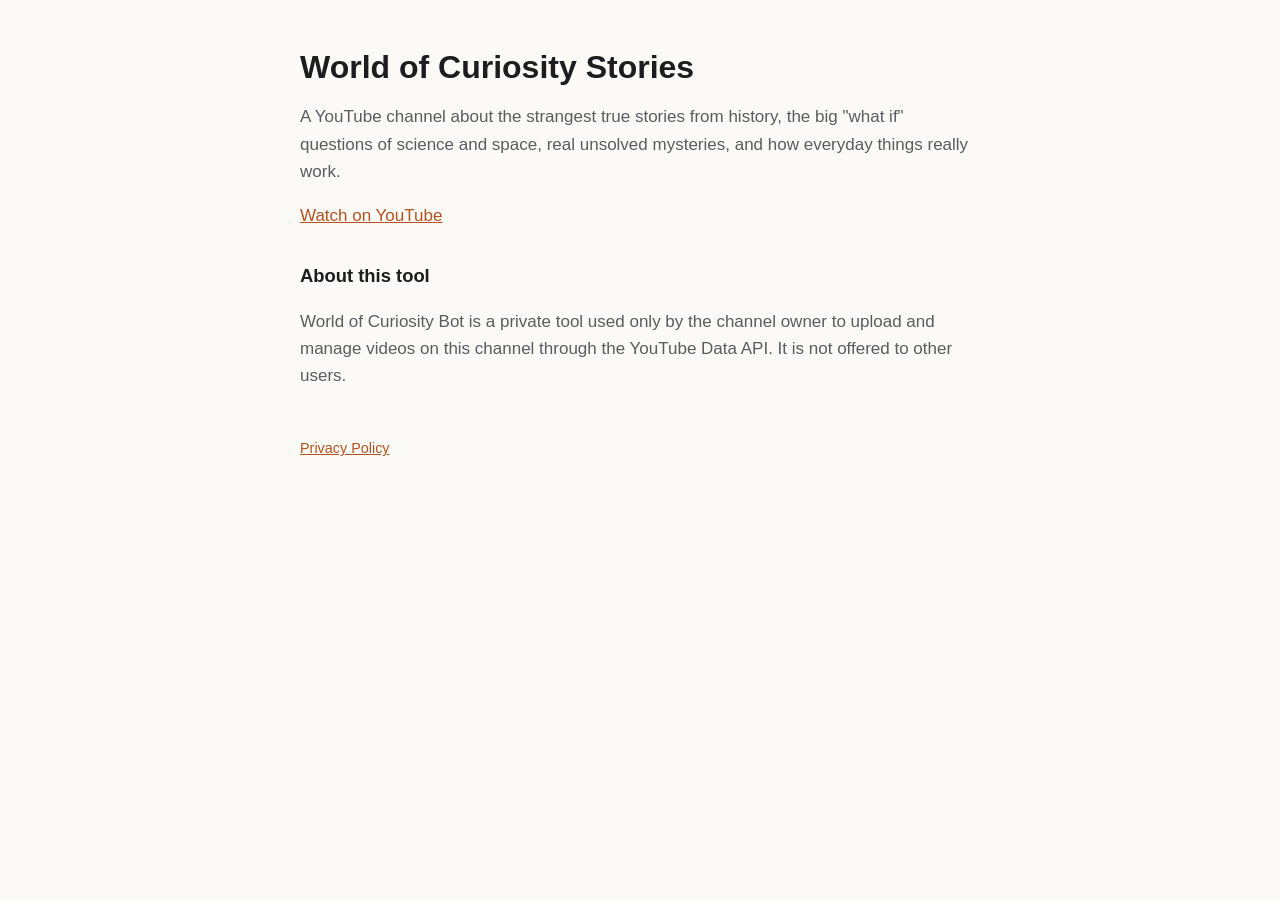
<file: index.html>
<!doctype html>
<html lang="en">
<head>
<meta charset="utf-8">
<meta name="viewport" content="width=device-width,initial-scale=1">
<title>World of Curiosity Stories</title>
<link rel="stylesheet" href="style.css">
</head>
<body>
<main>
<h1>World of Curiosity Stories</h1>
<p>A YouTube channel about the strangest true stories from history, the big "what if" questions of science and space, real unsolved mysteries, and how everyday things really work.</p>
<p><a href="https://www.youtube.com/@WorldofCuriosityStories">Watch on YouTube</a></p>
<h2>About this tool</h2>
<p>World of Curiosity Bot is a private tool used only by the channel owner to upload and manage videos on this channel through the YouTube Data API. It is not offered to other users.</p>
<footer><a href="privacy.html">Privacy Policy</a></footer>
</main>
</body>
</html>
</file>
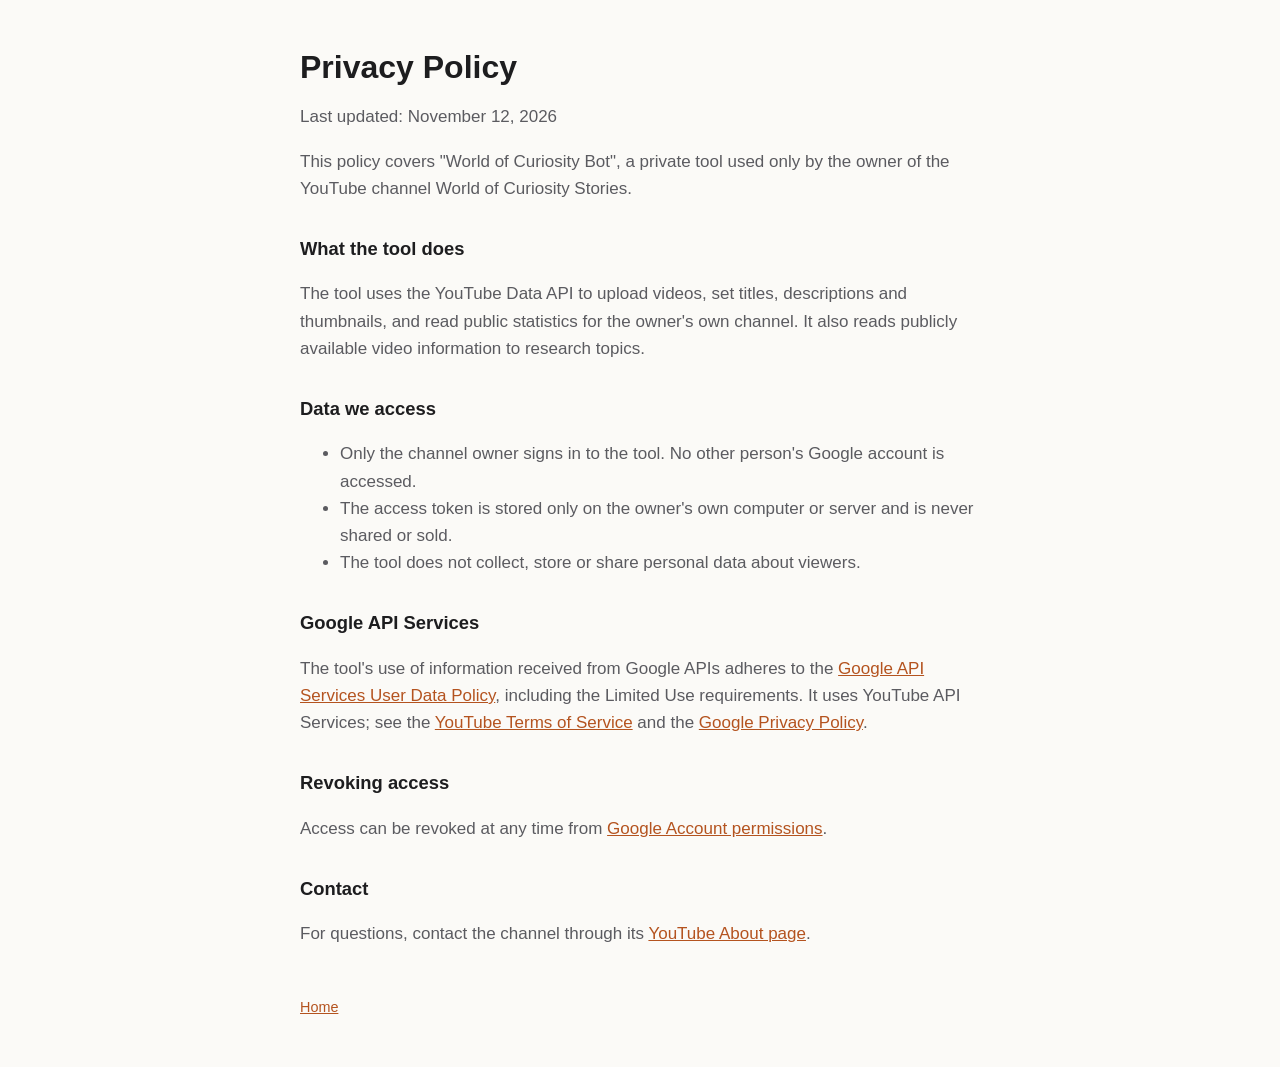
<file: privacy.html>
<!doctype html>
<html lang="en">
<head>
<meta charset="utf-8">
<meta name="viewport" content="width=device-width,initial-scale=1">
<title>Privacy Policy</title>
<link rel="stylesheet" href="style.css">
</head>
<body>
<main>
<h1>Privacy Policy</h1>
<p>Last updated: November 12, 2026</p>
<p>This policy covers "World of Curiosity Bot", a private tool used only by the owner of the YouTube channel World of Curiosity Stories.</p>
<h2>What the tool does</h2>
<p>The tool uses the YouTube Data API to upload videos, set titles, descriptions and thumbnails, and read public statistics for the owner's own channel. It also reads publicly available video information to research topics.</p>
<h2>Data we access</h2>
<ul>
<li>Only the channel owner signs in to the tool. No other person's Google account is accessed.</li>
<li>The access token is stored only on the owner's own computer or server and is never shared or sold.</li>
<li>The tool does not collect, store or share personal data about viewers.</li>
</ul>
<h2>Google API Services</h2>
<p>The tool's use of information received from Google APIs adheres to the <a href="https://developers.google.com/terms/api-services-user-data-policy">Google API Services User Data Policy</a>, including the Limited Use requirements. It uses YouTube API Services; see the <a href="https://www.youtube.com/t/terms">YouTube Terms of Service</a> and the <a href="https://policies.google.com/privacy">Google Privacy Policy</a>.</p>
<h2>Revoking access</h2>
<p>Access can be revoked at any time from <a href="https://myaccount.google.com/permissions">Google Account permissions</a>.</p>
<h2>Contact</h2>
<p>For questions, contact the channel through its <a href="https://www.youtube.com/@WorldofCuriosityStories/about">YouTube About page</a>.</p>
<footer><a href="index.html">Home</a></footer>
</main>
</body>
</html>
</file>
<file: style.css>
:root{--bg:#fbfaf7;--fg:#1d1d1f;--muted:#5b5b60;--accent:#b4531f}
@media (prefers-color-scheme:dark){:root{--bg:#151517;--fg:#f2f2f2;--muted:#a3a3aa;--accent:#f0915a}}
body{margin:0;background:var(--bg);color:var(--fg);font:17px/1.6 -apple-system,BlinkMacSystemFont,"Segoe UI",Roboto,sans-serif}
main{max-width:680px;margin:0 auto;padding:48px 16px}
h1{font-size:2rem;line-height:1.2;margin:0 0 .5rem}
h2{font-size:1.15rem;margin-top:2rem}
p,li{color:var(--muted)}
a{color:var(--accent)}
footer{margin-top:3rem;font-size:.9rem;color:var(--muted)}
</file>
